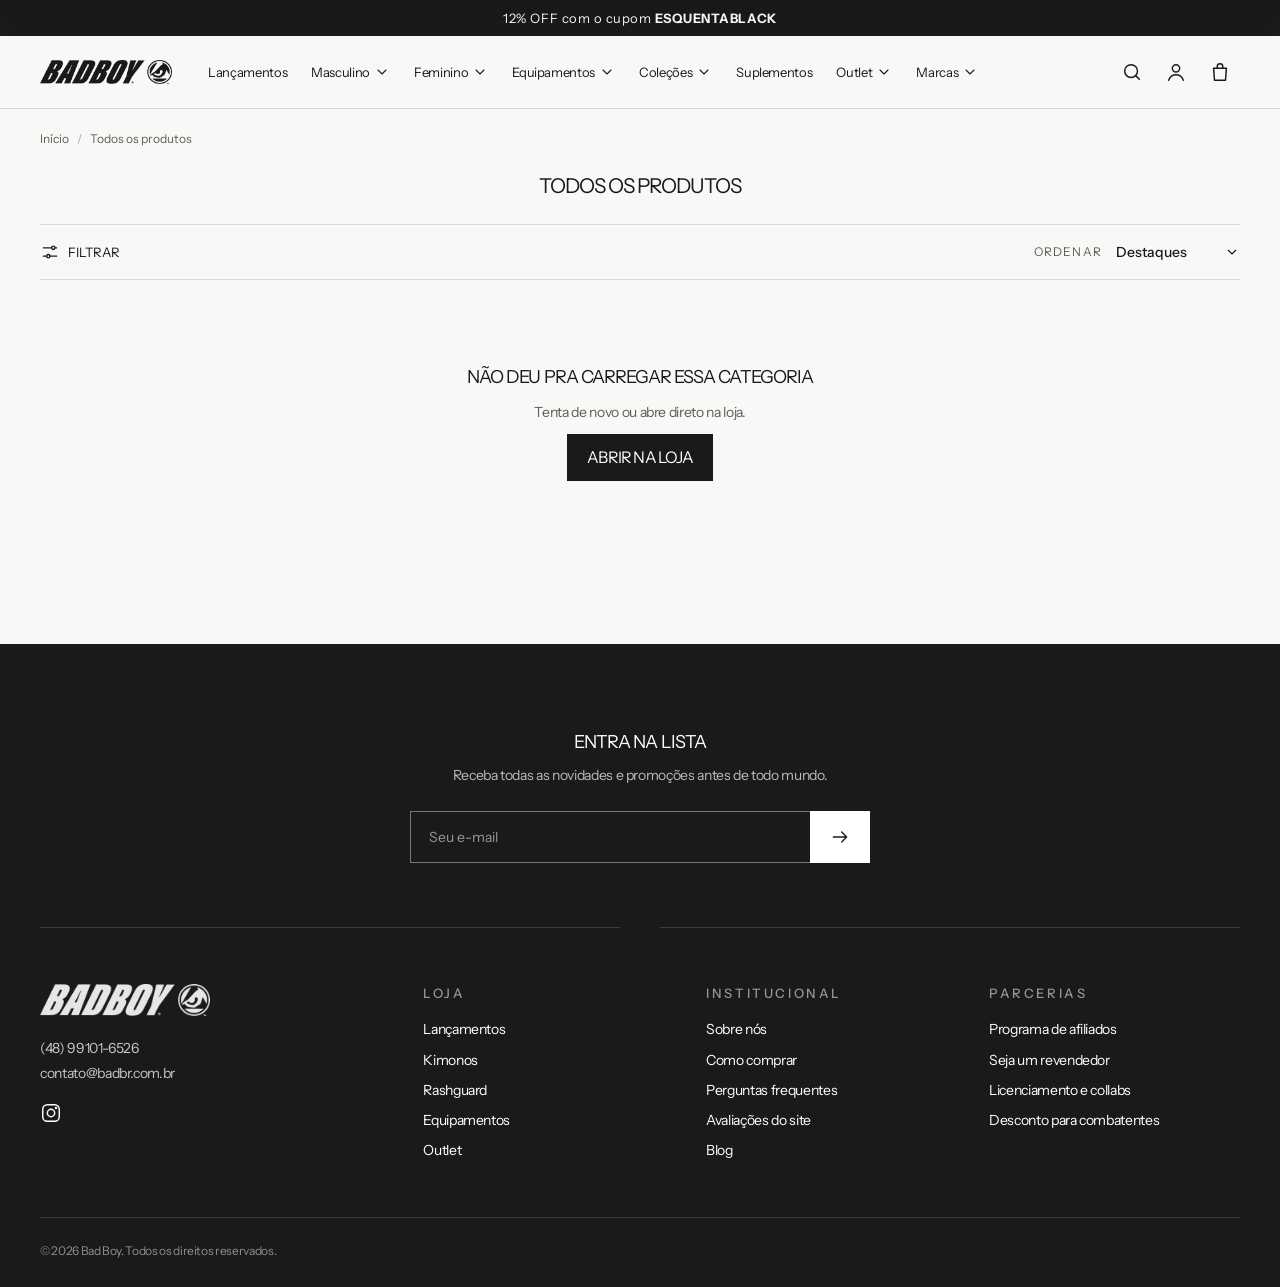
<file: colecao.html>
<!doctype html>
<html lang="pt-BR">
<head>
<meta charset="utf-8">
<meta name="viewport" content="width=device-width, initial-scale=1">
<title>Categoria | Bad Boy</title>
<meta name="description" content="Bad Boy Loja Oficial: kimonos, rashguards, camisetas sport, equipamentos de luta e suplementos. A marca que marcou gerações.">
<meta name="theme-color" content="#f6f5f2">
<link rel="icon" href="img/olho.png">
<link rel="preconnect" href="https://fonts.googleapis.com">
<link rel="preconnect" href="https://fonts.gstatic.com" crossorigin>
<link href="https://fonts.googleapis.com/css2?family=Instrument+Sans:ital,wght@0,400;0,500;0,600;0,700;1,600&display=swap" rel="stylesheet">
<link rel="stylesheet" href="styles.css?v=12">
</head>
<body class="page-solid">

<!-- BARRA DE AVISO -->
<div class="announce" aria-live="polite">
  <div class="announce__track">
    <p class="is-on">12% OFF com o cupom <b>ESQUENTABLACK</b></p>
    <p>Bad Friday chegando. Se inscreva e saia na frente</p>
    <p>Desconto para combatentes. <a href="https://badboy.com.br/pages/desconto-para-combatentes">Saiba mais</a></p>
  </div>
</div>

<!-- CABEÇALHO -->
<header class="header" id="header">
  <div class="header__inner">
    <button class="icon-btn header__burger" aria-label="Abrir menu" data-open="menu">
      <svg viewBox="0 0 24 24"><path d="M3 7h18M3 12h18M3 17h18"/></svg>
    </button>
    <a href="index.html" class="header__logo"><img src="img/logo.png" alt="Bad Boy" width="848" height="156"></a>
    <nav class="header__nav" aria-label="Principal"></nav>
    <div class="header__icons">
      <button class="icon-btn" aria-label="Buscar" data-open="search"><svg viewBox="0 0 24 24"><circle cx="11" cy="11" r="7"/><path d="m20 20-3.5-3.5"/></svg></button>
      <a class="icon-btn hide-sm" aria-label="Minha conta" href="https://badboy.com.br/account"><svg viewBox="0 0 24 24"><circle cx="12" cy="8" r="4"/><path d="M4 21c1.5-4 4.5-6 8-6s6.5 2 8 6"/></svg></a>
      <button class="icon-btn cart-btn" aria-label="Carrinho" data-open="cart"><svg viewBox="0 0 24 24"><path d="M5 8h14l-1 13H6L5 8Z"/><path d="M9 8V6a3 3 0 0 1 6 0v2"/></svg><span class="cart-count" hidden>0</span></button>
    </div>
  </div>
</header>

<main class="collection">

  <nav class="crumbs crumbs--left" aria-label="Você está em"><a href="index.html">Início</a><span data-crumb-group></span><span data-crumb aria-current="page"></span></nav>
  <section class="col-hero">
    <h1 class="h2 col-title" data-title>&nbsp;</h1>
    <p class="col-desc" data-desc></p>
    <div class="chips" data-chips></div>
  </section>

  <div class="col-body">
    <aside class="filters drawer drawer--left" id="filters" aria-label="Filtros">
      <div class="drawer__head filters__head"><p class="h3">Filtrar</p><button class="icon-btn" data-close aria-label="Fechar"><svg viewBox="0 0 24 24"><path d="M6 6l12 12M18 6 6 18"/></svg></button></div>
      <div class="filters__body">
        <details class="filter" open><summary>Tamanho</summary><div class="sizes" data-f-sizes></div></details>
        <details class="filter" open><summary>Preço</summary><div class="filter__list" data-f-price>
          <label><input type="radio" name="price" value="" checked> Qualquer preço</label>
          <label><input type="radio" name="price" value="0-100"> Até R$ 100</label>
          <label><input type="radio" name="price" value="100-200"> R$ 100 a R$ 200</label>
          <label><input type="radio" name="price" value="200-400"> R$ 200 a R$ 400</label>
          <label><input type="radio" name="price" value="400-99999"> Acima de R$ 400</label>
        </div></details>
        <details class="filter" open><summary>Mais</summary><div class="filter__list">
          <label><input type="checkbox" data-f-sale> Só promoção</label>
          <label><input type="checkbox" data-f-soldout> Mostrar esgotados</label>
        </div></details>
      </div>
      <div class="filters__foot">
        <button class="btn btn--ghost" data-clear>Limpar</button>
        <button class="btn" data-close data-apply>Ver produtos</button>
      </div>
    </aside>

    <div class="col-main">
      <div class="toolbar">
        <button class="toolbar__filter" data-open="filters"><svg viewBox="0 0 24 24"><path d="M4 7h10M18 7h2M4 17h4M12 17h8"/><circle cx="16" cy="7" r="2"/><circle cx="10" cy="17" r="2"/></svg>Filtrar</button>
        <p class="toolbar__count" data-count>Carregando produtos...</p>
        <label class="toolbar__sort"><span>Ordenar</span>
          <select data-sort>
            <option value="">Destaques</option>
            <option value="new">Mais novos</option>
            <option value="price-asc">Menor preço</option>
            <option value="price-desc">Maior preço</option>
            <option value="off">Maior desconto</option>
            <option value="az">A a Z</option>
          </select>
        </label>

      </div>
      <div class="active-filters" data-active></div>
      <div class="grid grid--4 col-grid" data-grid>
        <div class="skeleton"></div><div class="skeleton"></div><div class="skeleton"></div><div class="skeleton"></div><div class="skeleton"></div><div class="skeleton"></div><div class="skeleton"></div><div class="skeleton"></div>
      </div>
      <div class="col-more" data-more hidden>
        <p data-more-label></p>
        <div class="col-more__bar"><span data-more-bar></span></div>
        <button class="btn btn--ghost" data-more-btn>Carregar mais</button>
      </div>
    </div>
  </div>

</main>

<!-- NEWSLETTER + RODAPÉ -->
<footer class="footer">
  <div class="newsletter reveal">
    <h2 class="h2">Entra na lista</h2>
    <p>Receba todas as novidades e promoções antes de todo mundo.</p>
    <form class="newsletter__form" onsubmit="event.preventDefault();this.classList.add('is-done')">
      <input type="email" placeholder="Seu e-mail" aria-label="E-mail" required>
      <button class="btn" aria-label="Assinar"><svg viewBox="0 0 24 24"><path d="M4 12h16m-6-6 6 6-6 6"/></svg></button>
      <p class="newsletter__ok">Fechou. Você tá na lista.</p>
    </form>
  </div>
  <div class="footer__cols">
    <div>
      <img src="img/logo.png" alt="Bad Boy" class="footer__logo" width="848" height="156">
      <p class="footer__contact"><a href="https://api.whatsapp.com/send?phone=+554891016526">(48) 99101-6526</a><br><a href="mailto:contato@badbr.com.br">contato@badbr.com.br</a></p>
      <div class="footer__social">
        <a href="https://www.instagram.com/badboybrasil/" aria-label="Instagram"><svg viewBox="0 0 24 24"><rect x="3" y="3" width="18" height="18" rx="5"/><circle cx="12" cy="12" r="4"/><circle cx="17.5" cy="6.5" r=".6"/></svg></a>
      </div>
    </div>
    <div>
      <p class="eyebrow">Loja</p>
      <a href="colecao.html?c=lancamentos">Lançamentos</a>
      <a href="colecao.html?c=kimonos">Kimonos</a>
      <a href="colecao.html?c=rashguard-todas">Rashguard</a>
      <a href="colecao.html?c=equipamentos-de-luta">Equipamentos</a>
      <a href="colecao.html?c=outlet">Outlet</a>
    </div>
    <div>
      <p class="eyebrow">Institucional</p>
      <a href="https://badboy.com.br/pages/sobre-nos">Sobre nós</a>
      <a href="https://badboy.com.br/pages/como-comprar">Como comprar</a>
      <a href="https://badboy.com.br/pages/faqs">Perguntas frequentes</a>
      <a href="https://badboy.com.br/pages/reviews">Avaliações do site</a>
      <a href="https://badboy.com.br/blogs/bad-boy">Blog</a>
    </div>
    <div>
      <p class="eyebrow">Parcerias</p>
      <a href="https://badboy.com.br/pages/programa-de-afiliados-bad-boy">Programa de afiliados</a>
      <a href="https://badboy.com.br/pages/seja-um-revendedor-bad-boy">Seja um revendedor</a>
      <a href="https://badboy.com.br/pages/seja-um-licenciado">Licenciamento e collabs</a>
      <a href="https://badboy.com.br/pages/desconto-para-combatentes">Desconto para combatentes</a>
    </div>
  </div>
  <p class="footer__legal">© 2026 Bad Boy. Todos os direitos reservados.</p>
</footer>

<!-- MENU CELULAR -->
<aside class="drawer drawer--left" id="menu" aria-hidden="true">
  <div class="drawer__head"><img src="img/logo.png" alt="Bad Boy" class="drawer__logo"><button class="icon-btn" data-close aria-label="Fechar"><svg viewBox="0 0 24 24"><path d="M6 6l12 12M18 6 6 18"/></svg></button></div>
  <nav class="drawer__nav"></nav>
</aside>

<!-- BUSCA -->
<div class="search" id="search" aria-hidden="true">
  <div class="search__bar">
    <svg viewBox="0 0 24 24"><circle cx="11" cy="11" r="7"/><path d="m20 20-3.5-3.5"/></svg>
    <input type="search" placeholder="Buscar kimono, rashguard, creatina..." aria-label="Buscar">
    <button class="icon-btn" data-close aria-label="Fechar"><svg viewBox="0 0 24 24"><path d="M6 6l12 12M18 6 6 18"/></svg></button>
  </div>
  <div class="search__results"></div>
</div>

<!-- COMPRA RÁPIDA -->
<div class="modal" id="quick" aria-hidden="true">
  <div class="modal__box" role="dialog" aria-modal="true" aria-label="Compra rápida">
    <button class="icon-btn modal__x" data-close aria-label="Fechar"><svg viewBox="0 0 24 24"><path d="M6 6l12 12M18 6 6 18"/></svg></button>
    <div class="modal__media"></div>
    <div class="modal__info"></div>
  </div>
</div>

<!-- CARRINHO -->
<aside class="drawer drawer--right" id="cart" aria-hidden="true">
  <div class="drawer__head"><p class="h3">Carrinho</p><button class="icon-btn" data-close aria-label="Fechar"><svg viewBox="0 0 24 24"><path d="M6 6l12 12M18 6 6 18"/></svg></button></div>
  <div class="cart__items"></div>
  <div class="cart__foot">
    <p class="cart__coupon">Use <b>ESQUENTABLACK</b> no checkout e leve 12% OFF</p>
    <div class="cart__total"><span>Subtotal</span><b data-subtotal>R$ 0,00</b></div>
    <a class="btn btn--block" href="https://badboy.com.br/cart">Finalizar compra</a>
  </div>
</aside>

<div class="scrim" data-close></div>
<div class="toast" role="status"></div>

<script src="menu.js?v=1"></script>
<script src="products.js?v=1"></script>
<script src="common.js?v=2"></script>
<script src="colecao.js?v=3"></script>
</body>
</html>
</file>
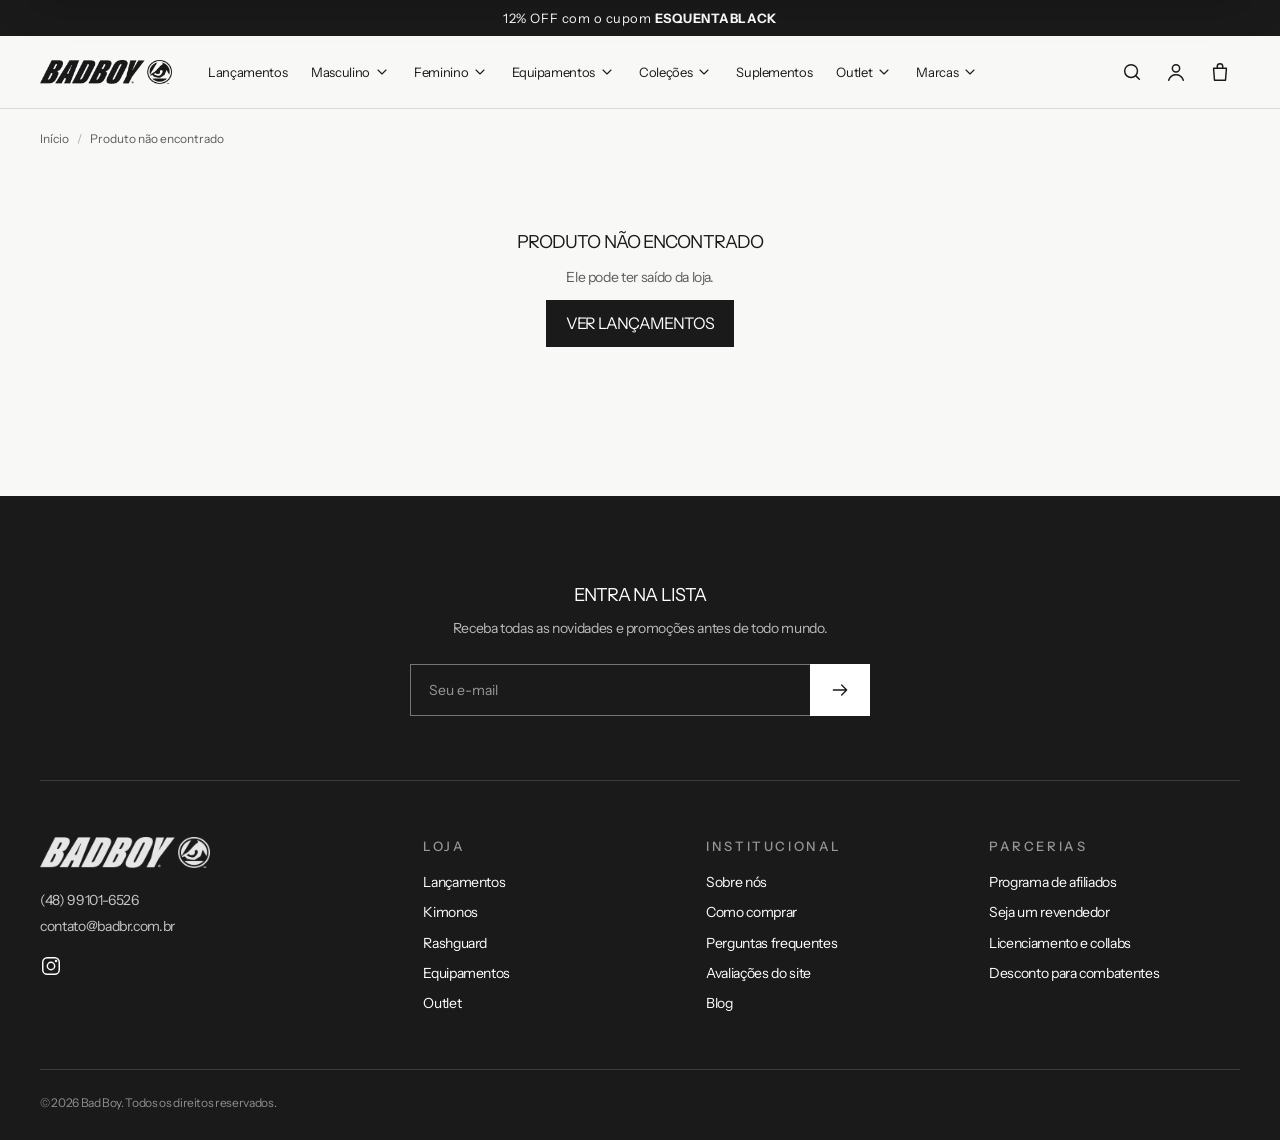
<file: produto.html>
<!doctype html>
<html lang="pt-BR">
<head>
<meta charset="utf-8">
<meta name="viewport" content="width=device-width, initial-scale=1">
<title>Produto | Bad Boy</title>
<meta name="description" content="Bad Boy Loja Oficial: kimonos, rashguards, camisetas sport, equipamentos de luta e suplementos. A marca que marcou gerações.">
<meta name="theme-color" content="#f6f5f2">
<link rel="icon" href="img/olho.png">
<link rel="preconnect" href="https://fonts.googleapis.com">
<link rel="preconnect" href="https://fonts.gstatic.com" crossorigin>
<link href="https://fonts.googleapis.com/css2?family=Instrument+Sans:ital,wght@0,400;0,500;0,600;0,700;1,600&display=swap" rel="stylesheet">
<link rel="stylesheet" href="styles.css?v=12">
</head>
<body class="page-solid">

<!-- BARRA DE AVISO -->
<div class="announce" aria-live="polite">
  <div class="announce__track">
    <p class="is-on">12% OFF com o cupom <b>ESQUENTABLACK</b></p>
    <p>Bad Friday chegando. Se inscreva e saia na frente</p>
    <p>Desconto para combatentes. <a href="https://badboy.com.br/pages/desconto-para-combatentes">Saiba mais</a></p>
  </div>
</div>

<!-- CABEÇALHO -->
<header class="header" id="header">
  <div class="header__inner">
    <button class="icon-btn header__burger" aria-label="Abrir menu" data-open="menu">
      <svg viewBox="0 0 24 24"><path d="M3 7h18M3 12h18M3 17h18"/></svg>
    </button>
    <a href="index.html" class="header__logo"><img src="img/logo.png" alt="Bad Boy" width="848" height="156"></a>
    <nav class="header__nav" aria-label="Principal"></nav>
    <div class="header__icons">
      <button class="icon-btn" aria-label="Buscar" data-open="search"><svg viewBox="0 0 24 24"><circle cx="11" cy="11" r="7"/><path d="m20 20-3.5-3.5"/></svg></button>
      <a class="icon-btn hide-sm" aria-label="Minha conta" href="https://badboy.com.br/account"><svg viewBox="0 0 24 24"><circle cx="12" cy="8" r="4"/><path d="M4 21c1.5-4 4.5-6 8-6s6.5 2 8 6"/></svg></a>
      <button class="icon-btn cart-btn" aria-label="Carrinho" data-open="cart"><svg viewBox="0 0 24 24"><path d="M5 8h14l-1 13H6L5 8Z"/><path d="M9 8V6a3 3 0 0 1 6 0v2"/></svg><span class="cart-count" hidden>0</span></button>
    </div>
  </div>
</header>

<main class="product">

  <nav class="crumbs crumbs--left" aria-label="Você está em"><a href="index.html">Início</a><span data-crumb-col></span><span data-crumb aria-current="page"></span></nav>

  <section class="pdp">
    <div class="pdp__media">
      <div class="pdp__thumbs" data-thumbs></div>
      <div class="pdp__main">
        <div class="pdp__gallery" data-gallery><div class="skeleton"></div></div>
        <div class="pdp__counter" data-counter hidden></div>
      </div>
    </div>

    <div class="pdp__info">
      <div class="pdp__sticky">
        <h1 class="pdp__title" data-title>&nbsp;</h1>
        <div class="pdp__price" data-price></div>
        <div data-options></div>
        <p class="modal__hint" data-hint></p>
        <p class="pdp__stock" data-stock></p>
        <div class="pdp__buy">
          <button class="btn btn--ghost btn--block pdp__add" data-add-pdp>Adicionar ao carrinho</button>
          <a class="btn btn--block" data-buy-now href="#">Comprar agora</a>
        </div>
        <div class="rte pdp__desc" data-desc></div>
        <div class="pdp__acc">
          <details><summary>Detalhes</summary><dl class="pdp__specs" data-specs></dl></details>
          <details><summary>Dúvidas</summary><div class="rte">
            <p><a href="https://badboy.com.br/pages/como-comprar">Como comprar</a></p>
            <p><a href="https://badboy.com.br/pages/faqs">Perguntas frequentes</a></p>
            <p><a href="https://api.whatsapp.com/send?phone=+554891016526">WhatsApp (48) 99101-6526</a></p>
          </div></details>
        </div>
        <div class="pdp__share" data-share-row>
          <a data-share="facebook" target="_blank" rel="noopener"><svg viewBox="0 0 24 24"><path d="M14 8h3V4h-3a4 4 0 0 0-4 4v2H7v4h3v6h4v-6h3l1-4h-4V8Z"/></svg>Compartilhar</a>
          <a data-share="x" target="_blank" rel="noopener"><svg viewBox="0 0 24 24"><path d="M4 4l16 16M20 4 4 20"/></svg>Postar</a>
          <a data-share="whatsapp" target="_blank" rel="noopener"><svg viewBox="0 0 24 24"><path d="M4 20l1.3-4A8 8 0 1 1 8 18.7L4 20Z"/></svg>WhatsApp</a>
        </div>
      </div>
    </div>
  </section>

  <section class="section" data-related-wrap hidden>
    <div class="section__head reveal">
      <h2 class="h2">Você também pode gostar</h2>
    </div>
    <div class="grid grid--4" data-related></div>
    <div class="section__foot"><a href="colecao.html?c=all" class="btn btn--ghost" data-related-link>Ver mais</a></div>
  </section>

</main>

<!-- BARRA DE COMPRA FIXA (celular) -->
<div class="buybar" data-buybar aria-hidden="true">
  <div class="buybar__info"><p data-buybar-title></p><b data-buybar-price></b></div>
  <button class="btn" data-buybar-go>Comprar</button>
</div>

<!-- NEWSLETTER + RODAPÉ -->
<footer class="footer">
  <div class="newsletter reveal">
    <h2 class="h2">Entra na lista</h2>
    <p>Receba todas as novidades e promoções antes de todo mundo.</p>
    <form class="newsletter__form" onsubmit="event.preventDefault();this.classList.add('is-done')">
      <input type="email" placeholder="Seu e-mail" aria-label="E-mail" required>
      <button class="btn" aria-label="Assinar"><svg viewBox="0 0 24 24"><path d="M4 12h16m-6-6 6 6-6 6"/></svg></button>
      <p class="newsletter__ok">Fechou. Você tá na lista.</p>
    </form>
  </div>
  <div class="footer__cols">
    <div>
      <img src="img/logo.png" alt="Bad Boy" class="footer__logo" width="848" height="156">
      <p class="footer__contact"><a href="https://api.whatsapp.com/send?phone=+554891016526">(48) 99101-6526</a><br><a href="mailto:contato@badbr.com.br">contato@badbr.com.br</a></p>
      <div class="footer__social">
        <a href="https://www.instagram.com/badboybrasil/" aria-label="Instagram"><svg viewBox="0 0 24 24"><rect x="3" y="3" width="18" height="18" rx="5"/><circle cx="12" cy="12" r="4"/><circle cx="17.5" cy="6.5" r=".6"/></svg></a>
      </div>
    </div>
    <div>
      <p class="eyebrow">Loja</p>
      <a href="colecao.html?c=lancamentos">Lançamentos</a>
      <a href="colecao.html?c=kimonos">Kimonos</a>
      <a href="colecao.html?c=rashguard-todas">Rashguard</a>
      <a href="colecao.html?c=equipamentos-de-luta">Equipamentos</a>
      <a href="colecao.html?c=outlet">Outlet</a>
    </div>
    <div>
      <p class="eyebrow">Institucional</p>
      <a href="https://badboy.com.br/pages/sobre-nos">Sobre nós</a>
      <a href="https://badboy.com.br/pages/como-comprar">Como comprar</a>
      <a href="https://badboy.com.br/pages/faqs">Perguntas frequentes</a>
      <a href="https://badboy.com.br/pages/reviews">Avaliações do site</a>
      <a href="https://badboy.com.br/blogs/bad-boy">Blog</a>
    </div>
    <div>
      <p class="eyebrow">Parcerias</p>
      <a href="https://badboy.com.br/pages/programa-de-afiliados-bad-boy">Programa de afiliados</a>
      <a href="https://badboy.com.br/pages/seja-um-revendedor-bad-boy">Seja um revendedor</a>
      <a href="https://badboy.com.br/pages/seja-um-licenciado">Licenciamento e collabs</a>
      <a href="https://badboy.com.br/pages/desconto-para-combatentes">Desconto para combatentes</a>
    </div>
  </div>
  <p class="footer__legal">© 2026 Bad Boy. Todos os direitos reservados.</p>
</footer>

<!-- MENU CELULAR -->
<aside class="drawer drawer--left" id="menu" aria-hidden="true">
  <div class="drawer__head"><img src="img/logo.png" alt="Bad Boy" class="drawer__logo"><button class="icon-btn" data-close aria-label="Fechar"><svg viewBox="0 0 24 24"><path d="M6 6l12 12M18 6 6 18"/></svg></button></div>
  <nav class="drawer__nav"></nav>
</aside>

<!-- BUSCA -->
<div class="search" id="search" aria-hidden="true">
  <div class="search__bar">
    <svg viewBox="0 0 24 24"><circle cx="11" cy="11" r="7"/><path d="m20 20-3.5-3.5"/></svg>
    <input type="search" placeholder="Buscar kimono, rashguard, creatina..." aria-label="Buscar">
    <button class="icon-btn" data-close aria-label="Fechar"><svg viewBox="0 0 24 24"><path d="M6 6l12 12M18 6 6 18"/></svg></button>
  </div>
  <div class="search__results"></div>
</div>

<!-- COMPRA RÁPIDA -->
<div class="modal" id="quick" aria-hidden="true">
  <div class="modal__box" role="dialog" aria-modal="true" aria-label="Compra rápida">
    <button class="icon-btn modal__x" data-close aria-label="Fechar"><svg viewBox="0 0 24 24"><path d="M6 6l12 12M18 6 6 18"/></svg></button>
    <div class="modal__media"></div>
    <div class="modal__info"></div>
  </div>
</div>

<!-- CARRINHO -->
<aside class="drawer drawer--right" id="cart" aria-hidden="true">
  <div class="drawer__head"><p class="h3">Carrinho</p><button class="icon-btn" data-close aria-label="Fechar"><svg viewBox="0 0 24 24"><path d="M6 6l12 12M18 6 6 18"/></svg></button></div>
  <div class="cart__items"></div>
  <div class="cart__foot">
    <p class="cart__coupon">Use <b>ESQUENTABLACK</b> no checkout e leve 12% OFF</p>
    <div class="cart__total"><span>Subtotal</span><b data-subtotal>R$ 0,00</b></div>
    <a class="btn btn--block" href="https://badboy.com.br/cart">Finalizar compra</a>
  </div>
</aside>

<div class="scrim" data-close></div>
<div class="toast" role="status"></div>

<script src="menu.js?v=1"></script>
<script src="products.js?v=1"></script>
<script src="common.js?v=2"></script>
<script src="produto.js?v=4"></script>
</body>
</html>
</file>
<file: styles.css>
/* Bad Boy no esqueleto do tema Motion (Archetype): fundo claro, tipografia fina em caixa alta, muito movimento.
   Medidas tiradas da demo do Motion; cores são as da Bad Boy (preto e vermelho) */
:root {
  --bg: #f8f8f6;
  --bg-2: #ecebe7;
  --ink: #1a1a1a;
  --ink-2: #5d5d5a;
  --line: rgba(0, 0, 0, .12);
  --white: #fff;
  --sale: #c8231b;
  --font: "Instrument Sans", system-ui, sans-serif;
  --pad: max(clamp(16px, 3.4vw, 40px), calc((100vw - 1220px) / 2));
  --tight: -.05em;
  --ease: cubic-bezier(.22, .61, .36, 1);
  --header-h: 72px;
}

* { box-sizing: border-box; margin: 0; padding: 0; }
html { scroll-behavior: smooth; scroll-padding-top: var(--header-h); }
body {
  background: var(--bg);
  color: var(--ink);
  font: 400 14px/1.45 var(--font);
  letter-spacing: -.025em;
  -webkit-font-smoothing: antialiased;
  overflow-x: hidden;
}
body.is-locked { overflow: hidden; }
img { display: block; max-width: 100%; }
a { color: inherit; text-decoration: none; }
button { font: inherit; color: inherit; background: none; border: 0; cursor: pointer; }
svg { width: 22px; height: 22px; fill: none; stroke: currentColor; stroke-width: 1.6; stroke-linecap: round; stroke-linejoin: round; }

/* tipografia */
.display {
  font-weight: 400;
  font-size: clamp(30px, 2.8vw, 40px);
  line-height: 1.1;
  letter-spacing: var(--tight);
  text-transform: uppercase;
}
.display--xl { font-size: clamp(40px, 5.6vw, 80px); }
.h2 {
  font-weight: 400;
  font-size: clamp(18px, 1.4vw, 20px);
  line-height: 1.1;
  text-transform: uppercase;
  letter-spacing: var(--tight);
}
.h3 { font-weight: 400; font-size: 18px; text-transform: uppercase; letter-spacing: var(--tight); }
.eyebrow {
  font-size: 13px;
  font-weight: 500;
  letter-spacing: .2em;
  text-transform: uppercase;
}
.link { white-space: nowrap;
  font-size: 13px; font-weight: 400; letter-spacing: 0; text-transform: uppercase;
  background: linear-gradient(currentColor, currentColor) 0 100% / 100% 1px no-repeat;
  padding-bottom: 3px; transition: background-size .35s var(--ease);
}
.link:hover { background-size: 0 1px; background-position: 100% 100%; }

/* botões */
.btn {
  display: inline-flex; align-items: center; justify-content: center; gap: 8px;
  min-height: 47px; padding: 11px 20px;
  background: var(--ink); color: var(--white);
  font-size: 16px; font-weight: 400; letter-spacing: var(--tight); text-transform: uppercase;
  position: relative; overflow: hidden; isolation: isolate;
  transition: color .35s var(--ease);
}
.btn::before {
  content: ""; position: absolute; inset: 0; z-index: -1;
  background: #333; transform: scaleX(0); transform-origin: right;
  transition: transform .45s var(--ease);
}
.btn:hover::before { transform: scaleX(1); transform-origin: left; }
.btn--light { background: var(--white); color: var(--ink); }
.btn--light::before { background: var(--ink); }
.btn--light:hover { color: var(--white); }
.btn--ghost { background: transparent; color: var(--ink); box-shadow: inset 0 0 0 1px var(--ink); }
.btn--ghost::before { background: var(--ink); }
.btn--ghost:hover { color: var(--white); }
.btn--block { width: 100%; }
.btn svg { width: 20px; height: 20px; }

.icon-btn { width: 40px; height: 40px; display: grid; place-items: center; position: relative; }

/* barra de aviso */
.announce {
  background: var(--ink); color: var(--white);
  height: 36px; overflow: hidden; position: relative; z-index: 40;
  font-size: 13px; letter-spacing: .04em;
}
.announce__track p {
  position: absolute; inset: 0; line-height: 36px;
  padding: 0 16px; text-align: center; white-space: nowrap; overflow: hidden; text-overflow: ellipsis;
  opacity: 0; transform: translateY(100%);
  transition: opacity .5s var(--ease), transform .5s var(--ease);
}
.announce__track p.is-on { opacity: 1; transform: none; }
.announce__track p.is-out { opacity: 0; transform: translateY(-100%); }
.announce a { text-decoration: underline; text-underline-offset: 3px; margin-left: 4px; }

/* cabeçalho: transparente sobre o slideshow, sólido depois */
.header {
  position: sticky; top: 0; z-index: 30;
  height: var(--header-h); margin-bottom: calc(var(--header-h) * -1);
  color: var(--white);
  transition: background .35s var(--ease), color .35s var(--ease), box-shadow .35s var(--ease);
}
.header__inner {
  height: 100%; padding: 0 var(--pad);
  display: flex; align-items: center; gap: 36px;
}
.header__logo img { width: 132px; height: auto; filter: invert(1); transition: filter .35s var(--ease); }
.header__nav { display: flex; gap: 24px; align-items: center; font-size: 13px; font-weight: 400; }
.header__nav > a, .mega__trigger { position: relative; padding: 8px 0; display: flex; align-items: center; gap: 4px; }
.header__nav > a::after, .mega__trigger::after {
  content: ""; position: absolute; left: 0; right: 0; bottom: 2px; height: 1px; background: currentColor;
  transform: scaleX(0); transform-origin: right; transition: transform .35s var(--ease);
}
.header__nav > a:hover::after, .mega:hover .mega__trigger::after { transform: scaleX(1); transform-origin: left; }
.mega__trigger svg { width: 16px; height: 16px; transition: transform .3s; }
.mega:hover .mega__trigger svg { transform: rotate(180deg); }
.is-sale { color: var(--sale); }
.header:not(.is-solid) .is-sale { color: inherit; }
.header__icons { margin-left: auto; display: flex; gap: 4px; }
.header__burger { display: none; }
.cart-count {
  position: absolute; top: 4px; right: 2px; min-width: 18px; height: 18px; padding: 0 4px;
  border-radius: 9px; background: var(--sale); color: var(--white);
  font-size: 11px; font-weight: 600; display: grid; place-items: center;
}
.cart-count[hidden] { display: none; }
.cart-count.bump { animation: bump .45s var(--ease); }
@keyframes bump { 40% { transform: scale(1.35); } }

.header.is-solid, .header:hover, .header.is-mega {
  background: var(--bg); color: var(--ink); box-shadow: 0 1px 0 var(--line);
}
.header.is-solid .header__logo img, .header:hover .header__logo img, .header.is-mega .header__logo img { filter: none; }
.header:hover .is-sale { color: var(--sale); }

/* megamenu */
.mega__panel {
  position: absolute; left: 0; right: 0; top: 100%;
  background: var(--bg); color: var(--ink); box-shadow: 0 1px 0 var(--line), 0 30px 40px -30px rgba(0, 0, 0, .25);
  padding: 36px var(--pad) 44px;
  display: flex; gap: 56px;
  opacity: 0; visibility: hidden; transform: translateY(-8px);
  transition: opacity .3s var(--ease), transform .3s var(--ease), visibility .3s;
}
.mega:hover .mega__panel, .mega:focus-within .mega__panel { opacity: 1; visibility: visible; transform: none; }
.mega__links { display: flex; flex-direction: column; gap: 10px; font-size: 15px; min-width: 170px; }
.mega__promos { margin-left: auto; display: grid; grid-template-columns: repeat(2, minmax(0, 240px)); gap: 16px; }
.mega__promos:empty { display: none; }
.mega__links .eyebrow { color: var(--ink-2); margin-bottom: 6px; }
.mega__links a:hover { text-decoration: underline; text-underline-offset: 4px; }
.mega__promo { position: relative; overflow: hidden; aspect-ratio: 4 / 5; }
.mega__promo img { width: 100%; height: 100%; object-fit: cover; object-position: center 20%; transition: transform .8s var(--ease); }
.mega__promo:hover img { transform: scale(1.05); }
.mega__promo span {
  position: absolute; left: 16px; bottom: 14px; color: var(--white);
  font-size: 14px; font-weight: 600; letter-spacing: .16em; text-transform: uppercase;
  text-shadow: 0 1px 12px rgba(0, 0, 0, .4);
}

/* slideshow */
.slideshow { position: relative; height: 100svh; min-height: 560px; max-height: 1000px; overflow: hidden; background: #000; color: var(--white); }
.slide { position: absolute; inset: 0; opacity: 0; transition: opacity 1.2s var(--ease); }
.slide.is-on { opacity: 1; z-index: 1; }
.slide img { width: 100%; height: 100%; object-fit: cover; transform: scale(1.12); }
.slide.is-on img { animation: kenburns 9s linear forwards; }
@keyframes kenburns { from { transform: scale(1.12); } to { transform: scale(1); } }
.slide::after { content: ""; position: absolute; inset: 0; background: linear-gradient(to top, rgba(0, 0, 0, .62), rgba(0, 0, 0, .05) 55%, rgba(0, 0, 0, .25)); }
.slide__copy {
  position: absolute; z-index: 2; left: var(--pad); right: var(--pad); bottom: clamp(56px, 10vh, 110px);
  display: flex; flex-direction: column; align-items: flex-start; gap: 18px;
}
.slide__copy > * { opacity: 0; transform: translateY(24px); transition: opacity .8s var(--ease), transform .8s var(--ease); }
.slide.is-on .slide__copy > * { opacity: 1; transform: none; }
.slide.is-on .slide__copy > :nth-child(2) { transition-delay: .15s; }
.slide.is-on .slide__copy > :nth-child(3) { transition-delay: .3s; }
.slide__copy .eyebrow { font-size: 15px; letter-spacing: .2em; }
.slideshow__ui { position: absolute; z-index: 3; right: var(--pad); bottom: 28px; display: flex; align-items: center; gap: 14px; }
.slideshow__dots { display: flex; gap: 8px; }
.slideshow__dots button { width: 34px; height: 2px; background: rgba(255, 255, 255, .35); position: relative; overflow: hidden; }
.slideshow__dots button::after { content: ""; position: absolute; inset: 0; background: var(--white); transform: scaleX(0); transform-origin: left; }
.slideshow__dots button.is-on::after { animation: progress var(--slide-ms, 6s) linear forwards; }
.slideshow.is-paused .slideshow__dots button.is-on::after { animation-play-state: paused; }
@keyframes progress { to { transform: scaleX(1); } }
.slideshow__pause svg { width: 18px; height: 18px; }

/* seções */
.section { padding: clamp(56px, 8vw, 110px) var(--pad); }
.section__head { display: flex; flex-direction: column; align-items: center; text-align: center; gap: 14px; margin-bottom: 36px; }
.section__head--center { flex-direction: column; align-items: center; text-align: center; }
.section__foot { display: flex; justify-content: center; margin-top: 40px; }

/* grade de produtos */
.grid { display: grid; gap: 28px 18px; }
.grid--4 { grid-template-columns: repeat(4, 1fr); }
.grid--2 { grid-template-columns: repeat(2, 1fr); gap: 40px 20px; }
.grid--2 .card__media { aspect-ratio: 4 / 5; }
.card { position: relative; }
.card__media { display: block; position: relative; aspect-ratio: 2 / 3; overflow: hidden; background: var(--bg-2); }
.card__media img { position: absolute; inset: 0; width: 100%; height: 100%; object-fit: cover; transition: opacity .5s var(--ease), transform 1.2s var(--ease); }
.card__media img + img { opacity: 0; }
.card:hover .card__media img { transform: scale(1.04); }
.card:hover .card__media img + img { opacity: 1; }
.card__badge {
  position: absolute; z-index: 2; top: 10px; left: 10px;
  background: var(--sale); color: var(--white); padding: 3px 7px;
  font-size: 11px; font-weight: 400; letter-spacing: 0; text-transform: uppercase;
}
.card__quick {
  position: absolute; z-index: 2; right: 12px; top: 12px;
  width: 65px; height: 65px; border-radius: 50%;
  background: var(--ink); color: var(--white);
  font-size: 11px; font-weight: 500; letter-spacing: -.025em; line-height: 1.15;
  display: grid; place-items: center; text-align: center;
  transform: scale(0); transition: transform .4s var(--ease);
}
.card:hover .card__quick, .card__quick:focus-visible { transform: scale(1); }
.card__info { padding-top: 14px; display: flex; flex-direction: column; gap: 4px; }
.card__title { font-size: 15px; font-weight: 400; line-height: 1.3; }
.price { font-size: 13px; display: flex; gap: 8px; align-items: baseline; }
.price s { color: var(--ink-2); font-size: 12px; }
.price.is-sale b { color: var(--sale); }
.price b { font-weight: 500; }
.card__sizes { font-size: 12px; color: var(--ink-2); letter-spacing: .06em; }

/* abas */
.tabs { display: flex; gap: 28px; flex-wrap: wrap; justify-content: center; }
.tabs button {
  font-size: 18.7px; font-weight: 400; letter-spacing: var(--tight); text-transform: uppercase;
  color: var(--ink-2); padding-bottom: 4px;
  background: linear-gradient(currentColor, currentColor) 0 100% / 0 1px no-repeat;
  transition: color .3s, background-size .35s var(--ease);
}
.tabs button.is-on, .tabs button:hover { color: var(--ink); background-size: 100% 1px; }
.tab-grid.is-swapping .card { opacity: 0; transform: translateY(16px); }
.tab-grid .card { transition: opacity .45s var(--ease), transform .45s var(--ease); }

/* texto correndo */
.marquee { background: var(--ink); color: var(--white); overflow: hidden; padding: 18px 0; }
.marquee__track { display: flex; width: max-content; align-items: center; gap: 36px; animation: marquee 32s linear infinite; }
.marquee span { font-size: clamp(20px, 2.4vw, 30px); font-weight: 400; text-transform: uppercase; letter-spacing: var(--tight); white-space: nowrap; }
.marquee i { width: 26px; height: 26px; background: url("img/olho.png") center / contain no-repeat; filter: invert(1); flex: none; }
@keyframes marquee { to { transform: translateX(-50%); } }

/* faixa de imagem com parallax */
.feature-media { position: relative; height: 92vh; min-height: 520px; overflow: hidden; color: var(--white); display: grid; place-items: center; text-align: center; }
.feature-media__bg { position: absolute; inset: -15% 0; }
.feature-media__bg img { width: 100%; height: 100%; object-fit: cover; object-position: 70% center; }
.feature-media::after { content: ""; position: absolute; inset: 0; background: rgba(0, 0, 0, .42); }
.feature-media__copy { position: relative; z-index: 1; padding: 0 var(--pad); display: flex; flex-direction: column; align-items: center; gap: 22px; }

/* contagem */
.countdown {
  position: relative; overflow: hidden;
  background: #0d0d0d; color: var(--white);
  padding: clamp(56px, 7vw, 90px) var(--pad);
  display: grid; grid-template-columns: 1fr auto auto; gap: 40px; align-items: center;
}
.countdown__eye { position: absolute; right: -6%; top: 50%; width: min(520px, 60vw); transform: translateY(-50%); filter: invert(1); opacity: .05; pointer-events: none; }
.countdown__copy p { color: rgba(255, 255, 255, .7); margin-top: 10px; max-width: 420px; }
.countdown__copy b { color: var(--white); }
.countdown__clock { display: flex; gap: 22px; }
.countdown__clock div { text-align: center; min-width: 64px; }
.countdown__clock div + div { padding-left: 22px; border-left: 1px solid rgba(255, 255, 255, .2); }
.countdown__clock b { display: block; font-size: clamp(36px, 4vw, 56px); font-weight: 400; line-height: 1; font-variant-numeric: tabular-nums; }
.countdown__clock span { display: block; margin-top: 8px; font-size: 11px; letter-spacing: .2em; text-transform: uppercase; color: rgba(255, 255, 255, .6); }

/* colagem de coleções */
.collage { display: grid; grid-template-columns: 2fr 1fr 1fr; grid-auto-rows: clamp(220px, 26vw, 380px); gap: 14px; }
.collage .tile:nth-child(4) { grid-column: span 1; }
.collage .tile:nth-child(5) { grid-column: span 2; }
.tile { position: relative; overflow: hidden; background: var(--bg-2); color: var(--white); }
.tile img { width: 100%; height: 100%; object-fit: cover; object-position: center 22%; transition: transform 1.2s var(--ease); }
.tile img.pos-mid { object-position: center 55%; }
.tile:hover img { transform: scale(1.06); }
.tile::after { content: ""; position: absolute; inset: 0; background: linear-gradient(to top, rgba(0, 0, 0, .5), transparent 45%); }
.tile span {
  position: absolute; z-index: 1; left: 20px; bottom: 18px;
  font-size: 15.6px; font-weight: 400; letter-spacing: var(--tight); text-transform: uppercase;
  background: linear-gradient(currentColor, currentColor) 0 100% / 0 1px no-repeat; padding-bottom: 3px;
  transition: background-size .4s var(--ease);
}
.tile:hover span { background-size: 100% 1px; }

/* chamada feminino */
.callout { display: grid; grid-template-columns: 1.1fr 1fr; gap: clamp(32px, 6vw, 96px); align-items: center; padding: clamp(56px, 8vw, 110px) var(--pad); background: var(--bg-2); }
.callout__stack { position: relative; aspect-ratio: 1 / 1; }
.callout__stack img { position: absolute; object-fit: cover; box-shadow: 0 20px 40px -20px rgba(0, 0, 0, .35); transition: transform 1.2s var(--ease); }
.callout__a { width: 52%; height: 78%; left: 4%; top: 2%; z-index: 2; }
.callout__b { width: 44%; height: 66%; right: 4%; top: 18%; z-index: 1; }
.callout__c { width: 30%; height: 40%; left: 40%; bottom: 0; z-index: 3; }
.callout__copy { display: flex; flex-direction: column; gap: 16px; max-width: 460px; }
.callout__copy p:not(.eyebrow) { color: var(--ink-2); }
.callout__btns { display: flex; gap: 12px; flex-wrap: wrap; margin-top: 8px; }

/* avaliações */
.reviews { padding: clamp(56px, 8vw, 110px) var(--pad); border-top: 1px solid var(--line); }
.reviews__count { font-size: 14px; color: var(--ink-2); display: flex; gap: 10px; align-items: center; }
.stars { color: var(--ink); letter-spacing: .14em; font-size: 15px; }
.reviews__row { display: grid; grid-template-columns: repeat(3, 1fr); gap: 18px; }
.review { background: var(--white); padding: 32px 28px; display: flex; flex-direction: column; gap: 16px; }
.review blockquote { font-size: 16px; line-height: 1.4; font-weight: 500; }
.review figcaption { margin-top: auto; font-size: 13px; color: var(--ink-2); display: flex; flex-direction: column; gap: 2px; }
.review figcaption b { color: var(--ink); font-weight: 600; }

/* blog */
.posts { display: grid; grid-template-columns: repeat(3, 1fr); gap: 18px; }
.post { display: flex; flex-direction: column; gap: 10px; }
.post__img { aspect-ratio: 4 / 3; overflow: hidden; background: var(--bg-2); margin-bottom: 6px; }
.post__img img { width: 100%; height: 100%; object-fit: cover; transition: transform 1.2s var(--ease); }
.post:hover .post__img img { transform: scale(1.05); }
.post .eyebrow { color: var(--ink-2); font-size: 11px; }
.post h3 { font-size: 15.6px; font-weight: 400; line-height: 1.3; text-transform: uppercase; letter-spacing: var(--tight); }

/* vantagens */
.perks { display: grid; grid-template-columns: repeat(4, 1fr); border-top: 1px solid var(--line); }
.perk { padding: 44px var(--pad); display: flex; flex-direction: column; gap: 10px; transition: background .3s; }
.perk + .perk { border-left: 1px solid var(--line); }
.perk:hover { background: var(--bg-2); }
.perk svg { width: 30px; height: 30px; margin-bottom: 8px; }
.perk h3 { font-size: 15.6px; font-weight: 400; letter-spacing: var(--tight); text-transform: uppercase; }
.perk p { font-size: 14px; color: var(--ink-2); }

/* rodapé */
.footer { background: var(--ink); color: var(--white); padding: clamp(56px, 7vw, 96px) var(--pad) 28px; }
.newsletter { text-align: center; display: flex; flex-direction: column; align-items: center; gap: 12px; padding-bottom: 64px; border-bottom: 1px solid rgba(255, 255, 255, .15); }
.newsletter p { color: rgba(255, 255, 255, .7); }
.newsletter__form { display: flex; width: min(460px, 100%); margin-top: 14px; position: relative; flex-wrap: wrap; }
.newsletter__form input { flex: 1; min-width: 0; height: 52px; padding: 0 18px; border: 1px solid rgba(255, 255, 255, .4); border-right: 0; background: transparent; color: var(--white); font: inherit; }
.newsletter__form input::placeholder { color: rgba(255, 255, 255, .55); }
.newsletter__form input:focus { outline: none; border-color: var(--white); }
.newsletter__form .btn { min-height: 52px; padding: 0 20px; background: var(--white); color: var(--ink); }
.newsletter__ok { display: none; width: 100%; margin-top: 12px; }
.newsletter__form.is-done input, .newsletter__form.is-done .btn { display: none; }
.newsletter__form.is-done .newsletter__ok { display: block; color: var(--white); }
.footer__cols { display: grid; grid-template-columns: 1.4fr 1fr 1fr 1fr; gap: 32px; padding: 56px 0; }
.footer__cols > div { display: flex; flex-direction: column; gap: 10px; font-size: 14px; }
.footer__cols .eyebrow { color: rgba(255, 255, 255, .55); margin-bottom: 6px; }
.footer__cols a:not(.btn):hover { text-decoration: underline; text-underline-offset: 4px; }
.footer__logo { width: 170px; height: auto; filter: invert(1); margin-bottom: 10px; }
.footer__contact { color: rgba(255, 255, 255, .75); line-height: 1.8; }
.footer__social { display: flex; gap: 10px; margin-top: 6px; }
.footer__legal { font-size: 12px; color: rgba(255, 255, 255, .5); border-top: 1px solid rgba(255, 255, 255, .15); padding-top: 24px; }

/* gavetas, modal, busca */
.scrim { position: fixed; inset: 0; z-index: 50; background: rgba(0, 0, 0, .45); opacity: 0; visibility: hidden; transition: opacity .4s var(--ease), visibility .4s; }
.scrim.is-on { opacity: 1; visibility: visible; }
.drawer {
  position: fixed; z-index: 60; top: 0; bottom: 0; width: min(420px, 92vw);
  background: var(--bg); display: flex; flex-direction: column;
  transition: transform .5s var(--ease);
}
.drawer--right { right: 0; transform: translateX(100%); }
.drawer--left { left: 0; transform: translateX(-100%); }
.drawer.is-on { transform: none; }
.drawer__head { display: flex; justify-content: space-between; align-items: center; padding: 18px 22px; border-bottom: 1px solid var(--line); }
.drawer__logo { width: 120px; }
.drawer__nav { display: flex; flex-direction: column; padding: 10px 22px; }
.drawer__nav a { padding: 14px 0; border-bottom: 1px solid var(--line); font-size: 18px; font-weight: 400; text-transform: uppercase; letter-spacing: var(--tight); }
.cart__items { flex: 1; overflow-y: auto; padding: 8px 22px; }
.cart__empty { padding: 40px 0; text-align: center; color: var(--ink-2); }
.cart-line { display: grid; grid-template-columns: 76px 1fr auto; gap: 14px; padding: 16px 0; border-bottom: 1px solid var(--line); animation: slidein .45s var(--ease); }
@keyframes slidein { from { opacity: 0; transform: translateX(20px); } }
.cart-line img { width: 76px; height: 104px; object-fit: cover; background: var(--bg-2); }
.cart-line h4 { font-size: 14px; font-weight: 500; line-height: 1.3; }
.cart-line p { font-size: 13px; color: var(--ink-2); margin-top: 4px; }
.qty { display: inline-flex; align-items: center; margin-top: 10px; box-shadow: inset 0 0 0 1px var(--line); }
.qty button { width: 30px; height: 30px; }
.qty span { min-width: 24px; text-align: center; font-size: 13px; }
.cart-line .price { font-size: 14px; }
.cart__foot { padding: 18px 22px 22px; border-top: 1px solid var(--line); display: flex; flex-direction: column; gap: 14px; }
.cart__coupon { font-size: 13px; background: var(--bg-2); padding: 10px 12px; text-align: center; }
.cart__total { display: flex; justify-content: space-between; font-size: 15px; }

.modal { position: fixed; inset: 0; z-index: 60; display: grid; place-items: center; padding: 16px; visibility: hidden; pointer-events: none; }
.modal.is-on { visibility: visible; pointer-events: auto; }
.modal__box {
  position: relative; width: min(920px, 100%); max-height: calc(100svh - 32px); overflow: auto;
  background: var(--bg); display: grid; grid-template-columns: 1fr 1fr;
  opacity: 0; transform: translateY(24px) scale(.98); transition: opacity .4s var(--ease), transform .4s var(--ease);
}
.modal.is-on .modal__box { opacity: 1; transform: none; }
.modal__x { position: absolute; top: 8px; right: 8px; z-index: 2; background: var(--bg); }
.modal__media { display: grid; grid-auto-flow: column; grid-auto-columns: 100%; overflow-x: auto; scroll-snap-type: x mandatory; background: var(--bg-2); }
.modal__media img { width: 100%; aspect-ratio: 2 / 3; object-fit: cover; scroll-snap-align: start; }
.modal__info { padding: 40px 32px 32px; display: flex; flex-direction: column; gap: 16px; }
.modal__info h3 { font-size: 22px; font-weight: 400; letter-spacing: var(--tight); line-height: 1.2; text-transform: uppercase; }
.modal__info .price { font-size: 18px; }
.sizes { display: flex; flex-wrap: wrap; gap: 8px; }
.sizes button { min-width: 46px; height: 42px; padding: 0 10px; box-shadow: inset 0 0 0 1px var(--line); font-size: 14px; transition: background .2s, color .2s, box-shadow .2s; }
.sizes button:hover { box-shadow: inset 0 0 0 1px var(--ink); }
.sizes button.is-on { background: var(--ink); color: var(--white); }
.modal__info .eyebrow { color: var(--ink-2); font-size: 11px; }
.modal__info .link { align-self: flex-start; margin-top: 4px; }
.modal__hint { font-size: 13px; color: var(--sale); min-height: 20px; }

.search { position: fixed; inset: 0 0 auto; z-index: 60; background: var(--bg); transform: translateY(-100%); transition: transform .45s var(--ease); box-shadow: 0 30px 40px -30px rgba(0, 0, 0, .3); }
.search.is-on { transform: none; }
.search__bar { display: flex; align-items: center; gap: 14px; padding: 18px var(--pad); border-bottom: 1px solid var(--line); }
.search__bar input { flex: 1; border: 0; background: transparent; font: 400 clamp(18px, 2.2vw, 26px) var(--font); letter-spacing: var(--tight); outline: none; text-transform: uppercase; }
.search__results { display: grid; grid-template-columns: repeat(6, 1fr); gap: 14px; padding: 18px var(--pad) 28px; }
.search__results:empty { display: none; }
.search__results a { display: flex; flex-direction: column; gap: 8px; font-size: 13px; }
.search__results img { aspect-ratio: 2 / 3; object-fit: cover; background: var(--bg-2); }

.toast {
  position: fixed; z-index: 70; left: 50%; bottom: 24px; transform: translate(-50%, calc(100% + 40px));
  background: var(--ink); color: var(--white); padding: 12px 20px; font-size: 14px;
  transition: transform .45s var(--ease);
}
.toast.is-on { transform: translate(-50%, 0); }

/* menu do celular em sanfona */
.drawer__nav { overflow-y: auto; }
.drawer__group summary {
  list-style: none; cursor: pointer; display: flex; justify-content: space-between; align-items: center;
  padding: 14px 0; border-bottom: 1px solid var(--line);
  font-size: 18px; font-weight: 400; text-transform: uppercase; letter-spacing: var(--tight);
}
.drawer__group summary::-webkit-details-marker { display: none; }
.drawer__group summary svg { width: 18px; height: 18px; transition: transform .3s var(--ease); }
.drawer__group[open] summary svg { transform: rotate(45deg); }
.drawer__group div { display: flex; flex-direction: column; padding: 6px 0 12px 12px; border-bottom: 1px solid var(--line); }
.drawer__group div a { padding: 8px 0; font-size: 15px; border: 0; text-transform: none; letter-spacing: 0; font-weight: 400; }

/* trilho de categorias */
.rail { overflow: hidden; }
.rail__arrows { display: flex; gap: 6px; }
.rail__arrows .icon-btn { box-shadow: inset 0 0 0 1px var(--line); border-radius: 50%; transition: background .3s, color .3s; }
.rail__arrows .icon-btn:hover { background: var(--ink); color: var(--white); }
.rail__track {
  display: grid; grid-auto-flow: column; grid-auto-columns: calc((100% - 4 * 14px) / 5.4); gap: 14px;
  overflow-x: auto; scroll-snap-type: x mandatory; scrollbar-width: none;
  margin-right: calc(var(--pad) * -1); padding-right: var(--pad);
}
.rail__track::-webkit-scrollbar { display: none; }
.cat { scroll-snap-align: start; display: flex; flex-direction: column; gap: 12px; }
.cat__img { aspect-ratio: 3 / 4; overflow: hidden; background: var(--bg-2); }
.cat__img img { width: 100%; height: 100%; object-fit: cover; object-position: center 20%; transition: transform 1.2s var(--ease); }
.cat:hover .cat__img img { transform: scale(1.06); }
.cat span { font-size: 15.6px; font-weight: 400; letter-spacing: var(--tight); text-transform: uppercase; }

/* por esporte */
.section--tight { padding-top: 0; }
.sports { display: grid; grid-template-columns: repeat(3, 1fr); gap: 14px; }
.sports .tile { aspect-ratio: 4 / 5; }
.tile img.pos-right { object-position: 70% center; }

/* página de categoria */
.page-solid .header { margin-bottom: 0; }
.col-hero { padding: 28px var(--pad) 26px; text-align: center; display: flex; flex-direction: column; align-items: center; gap: 12px; }
.crumbs { display: flex; flex-wrap: wrap; justify-content: center; gap: 8px; font-size: 12px; letter-spacing: .14em; text-transform: uppercase; color: var(--ink-2); }
.crumbs > * + *::before { content: "/"; margin-right: 8px; opacity: .5; }
.crumbs span:empty { display: none; }
.crumbs a:hover { color: var(--ink); }
.col-title { font-size: clamp(20px, 1.6vw, 22px); }
.col-desc { max-width: 620px; color: var(--ink-2); }
.col-desc:empty { display: none; }
.chips { display: flex; gap: 8px; max-width: 100%; overflow-x: auto; scrollbar-width: none; padding: 6px 2px; }
.chips:empty { display: none; }
.chips::-webkit-scrollbar { display: none; }
.chips { gap: 22px; }
.chip {
  flex: none; font-size: 13px; white-space: nowrap; color: var(--ink-2); padding-bottom: 3px;
  background: linear-gradient(currentColor, currentColor) 0 100% / 0 1px no-repeat;
  transition: color .25s, background-size .35s var(--ease);
}
.chip:hover, .chip.is-on { color: var(--ink); background-size: 100% 1px; }

.col-body { padding: 0 var(--pad) clamp(56px, 8vw, 110px); }
.filters { width: min(380px, 90vw); }
.filters__body { flex: 1; overflow-y: auto; padding: 0 22px; }
.filters__foot { display: grid; grid-template-columns: 1fr 1.4fr; gap: 10px; padding: 16px 22px; border-top: 1px solid var(--line); }
.filter { border-bottom: 1px solid var(--line); padding: 16px 0; }
.filter summary {
  list-style: none; cursor: pointer; display: flex; justify-content: space-between; align-items: center;
  font-size: 13px; font-weight: 400; text-transform: uppercase;
}
.filter summary::-webkit-details-marker { display: none; }
.filter summary::after { content: "−"; font-size: 18px; font-weight: 400; }
.filter:not([open]) summary::after { content: "+"; }
.filter .sizes { margin-top: 14px; }
.filter .sizes button { min-width: 42px; height: 38px; font-size: 13px; }
.filter__list { display: flex; flex-direction: column; gap: 10px; margin-top: 14px; font-size: 14px; }
.filter__list label { display: flex; gap: 10px; align-items: center; cursor: pointer; }
.filter__list input { accent-color: var(--ink); width: 16px; height: 16px; }

.toolbar { display: flex; align-items: center; gap: 18px; padding: 12px 0; border-top: 1px solid var(--line); border-bottom: 1px solid var(--line); margin-bottom: 24px; }
.toolbar__filter { display: inline-flex; align-items: center; gap: 8px; font-size: 13px; text-transform: uppercase; }
.toolbar__filter svg { width: 20px; height: 20px; }
.toolbar__count { font-size: 13px; color: var(--ink-2); margin: 0 auto; }
.toolbar__sort { display: flex; align-items: center; gap: 10px; font-size: 13px; }
.toolbar__sort span { color: var(--ink-2); letter-spacing: .1em; text-transform: uppercase; font-size: 12px; }
.toolbar__sort select {
  font: 500 14px var(--font); color: var(--ink); background: transparent; border: 0; cursor: pointer;
  padding: 6px 22px 6px 4px; appearance: none;
  background-image: url("data:image/svg+xml,%3Csvg xmlns='http://www.w3.org/2000/svg' viewBox='0 0 24 24' fill='none' stroke='%23111' stroke-width='1.6'%3E%3Cpath d='m6 9 6 6 6-6'/%3E%3C/svg%3E");
  background-repeat: no-repeat; background-position: right center; background-size: 16px;
}

.active-filters { display: flex; flex-wrap: wrap; gap: 8px; margin-bottom: 18px; }
.active-filters:empty { display: none; }
.pill { display: inline-flex; align-items: center; gap: 6px; padding: 7px 10px 7px 14px; background: var(--bg-2); font-size: 13px; transition: background .2s; }
.pill:hover { background: #dedcd6; }
.pill svg { width: 14px; height: 14px; }
.pill--clear { background: none; text-decoration: underline; text-underline-offset: 3px; padding-left: 6px; }

.col-grid { grid-template-columns: repeat(4, 1fr); gap: 34px 20px; }
.skeleton { aspect-ratio: 2 / 3; background: linear-gradient(100deg, var(--bg-2) 40%, #f2f1ed 50%, var(--bg-2) 60%) 0 0 / 300% 100%; animation: shimmer 1.4s linear infinite; }
@keyframes shimmer { to { background-position: -150% 0; } }
.col-empty { grid-column: 1 / -1; text-align: center; padding: 60px 0; display: flex; flex-direction: column; align-items: center; gap: 12px; color: var(--ink-2); }
.col-empty .h3 { color: var(--ink); }
.col-more { display: flex; flex-direction: column; align-items: center; gap: 14px; margin-top: 48px; font-size: 14px; color: var(--ink-2); }
.col-more[hidden] { display: none; }
.col-more__bar { width: 200px; height: 2px; background: var(--line); }
.col-more__bar span { display: block; height: 100%; background: var(--ink); transition: width .5s var(--ease); }
.card__badge--out { background: var(--ink-2); }
.card.is-soldout .card__media img { opacity: .55; }
.search__none { grid-column: 1 / -1; color: var(--ink-2); }

/* página de produto (layout do Motion: miniaturas à esquerda, foto que desliza, info à direita) */
.crumbs--left { justify-content: flex-start; padding: 22px var(--pad) 0; font-size: 12px; letter-spacing: 0; text-transform: none; }
.pdp { display: grid; grid-template-columns: minmax(0, 1.25fr) minmax(320px, 1fr); gap: clamp(28px, 4vw, 60px); padding: 22px var(--pad) clamp(56px, 7vw, 96px); position: relative; }
.pdp > .col-empty { grid-column: 1 / -1; }
.pdp__media { display: grid; grid-template-columns: 74px minmax(0, 1fr); gap: 14px; align-items: start; }
.pdp__thumbs { display: flex; flex-direction: column; gap: 10px; position: sticky; top: calc(var(--header-h) + 20px); }
.pdp__thumbs button { aspect-ratio: 3 / 4; overflow: hidden; background: var(--bg-2); outline: 1px solid transparent; outline-offset: 2px; opacity: .6; transition: opacity .25s, outline-color .25s; }
.pdp__thumbs button.is-on { opacity: 1; outline-color: var(--ink); }
.pdp__thumbs button:hover { opacity: 1; }
.pdp__thumbs img { width: 100%; height: 100%; object-fit: cover; }
.pdp__main { min-width: 0; position: sticky; top: calc(var(--header-h) + 20px); }
.pdp__gallery { display: grid; grid-auto-flow: column; grid-auto-columns: 100%; overflow-x: auto; scroll-snap-type: x mandatory; scrollbar-width: none; background: var(--bg-2); }
.pdp__gallery::-webkit-scrollbar { display: none; }
.pdp__img { aspect-ratio: 4 / 5; overflow: hidden; scroll-snap-align: start; }
.pdp__gallery .skeleton { aspect-ratio: 4 / 5; }
.pdp__img img { width: 100%; height: 100%; object-fit: cover; }
.pdp__counter { display: flex; justify-content: center; gap: 6px; margin-top: 14px; }
.pdp__counter[hidden] { display: none; }
.pdp__counter i { width: 6px; height: 6px; border-radius: 50%; background: var(--line); transition: background .3s, width .3s; }
.pdp__counter i.is-on { background: var(--ink); width: 18px; border-radius: 3px; }
.pdp__sticky { position: sticky; top: calc(var(--header-h) + 20px); display: flex; flex-direction: column; gap: 18px; }
.pdp__title { font-weight: 400; font-size: 22px; line-height: 1.15; text-transform: uppercase; letter-spacing: var(--tight); }
.pdp__price .price { font-size: 16px; gap: 10px; align-items: center; margin-top: -6px; }
.pdp__price .price s { font-size: 14px; }
.pdp__price .card__badge { position: static; }
[data-options] { display: flex; flex-direction: column; gap: 18px; }
[data-options]:empty, .pdp .modal__hint:empty { display: none; }
.pdp__opt { display: flex; flex-direction: column; gap: 10px; }
.pdp__opt .eyebrow { font-size: 12px; color: var(--ink-2); letter-spacing: .1em; }
.pdp__opt .eyebrow b { color: var(--ink); font-weight: 500; }
.sizes button.is-out { color: var(--ink-2); background: linear-gradient(to top right, transparent calc(50% - .5px), var(--line) 50%, transparent calc(50% + .5px)); }
.sizes button.is-out.is-on { color: var(--white); }
.pdp__buy { display: flex; flex-direction: column; gap: 10px; }
.pdp__add { white-space: nowrap; }
.btn:disabled { color: var(--ink-2); box-shadow: inset 0 0 0 1px var(--line); cursor: not-allowed; }
.btn:disabled::before { display: none; }
.btn.is-disabled { pointer-events: none; opacity: .4; }
.pdp__stock { font-size: 13px; display: flex; align-items: center; gap: 8px; }
.pdp__stock::before { content: ""; width: 8px; height: 8px; border-radius: 50%; background: #2f8f4e; box-shadow: 0 0 0 4px rgba(47, 143, 78, .15); }
.pdp__stock.is-out::before { background: var(--sale); box-shadow: 0 0 0 4px rgba(200, 35, 27, .12); }
.pdp__stock:empty { display: none; }
.pdp__desc { padding: 0; font-size: 14px; }
.pdp__acc { border-top: 1px solid var(--line); }
.pdp__acc details { border-bottom: 1px solid var(--line); }
.pdp__acc summary {
  list-style: none; cursor: pointer; padding: 16px 0; display: flex; justify-content: space-between; align-items: center;
  font-size: 12px; letter-spacing: .1em; text-transform: uppercase;
}
.pdp__acc summary::-webkit-details-marker { display: none; }
.pdp__acc summary::after { content: ""; width: 7px; height: 7px; border-right: 1px solid; border-bottom: 1px solid; transform: rotate(45deg) translateY(-3px); transition: transform .3s; }
.pdp__acc details[open] summary::after { transform: rotate(-135deg); }
.rte { padding-bottom: 18px; font-size: 14px; color: var(--ink-2); display: flex; flex-direction: column; gap: 10px; }
.rte ul, .rte ol { padding-left: 20px; display: flex; flex-direction: column; gap: 4px; }
.rte strong, .rte b, .rte h4 { color: var(--ink); font-weight: 500; }
.rte a { color: var(--ink); text-decoration: underline; text-underline-offset: 3px; }
.pdp__specs { display: grid; grid-template-columns: auto 1fr; gap: 8px 20px; padding-bottom: 18px; font-size: 13px; }
.pdp__specs dt { color: var(--ink-2); }
.pdp__share { display: flex; gap: 20px; font-size: 12px; }
.pdp__share a { display: inline-flex; align-items: center; gap: 6px; color: var(--ink-2); transition: color .2s; }
.pdp__share a:hover { color: var(--ink); }
.pdp__share svg { width: 15px; height: 15px; }

.buybar {
  position: fixed; z-index: 35; left: 0; right: 0; bottom: 0;
  display: none; align-items: center; gap: 12px; padding: 10px 16px calc(10px + env(safe-area-inset-bottom));
  background: var(--bg); box-shadow: 0 -1px 0 var(--line), 0 -10px 30px -12px rgba(0, 0, 0, .2);
  transform: translateY(100%); transition: transform .4s var(--ease);
}
.buybar.is-on { transform: none; }
.buybar__info { flex: 1; min-width: 0; font-size: 13px; }
.buybar__info p { white-space: nowrap; overflow: hidden; text-overflow: ellipsis; }
.buybar .btn { min-height: 46px; padding: 0 22px; }

/* entrada no scroll */
.reveal { opacity: 0; transform: translateY(28px); transition: opacity .9s var(--ease), transform .9s var(--ease); }
.reveal.is-in { opacity: 1; transform: none; }
.grid .card { opacity: 0; transform: translateY(28px); transition: opacity .8s var(--ease), transform .8s var(--ease); }
.grid .card.is-in { opacity: 1; transform: none; }

@media (prefers-reduced-motion: reduce) {
  *, *::before, *::after { animation: none !important; transition: none !important; }
  .reveal, .grid .card { opacity: 1; transform: none; }
}

/* responsivo */
@media (max-width: 1100px) {
  .header__nav { display: none; }
  .header__burger { display: grid; }
  .header__inner { gap: 8px; }
  .header__logo { position: absolute; left: 50%; transform: translateX(-50%); }
  .header__logo img { width: 130px; }
  .grid--4 { grid-template-columns: repeat(2, 1fr); }
  .countdown { grid-template-columns: 1fr; text-align: center; justify-items: center; }
  .countdown__copy p { margin-inline: auto; }
  .perks { grid-template-columns: repeat(2, 1fr); }
  .perk:nth-child(3) { border-left: 0; }
  .perk:nth-child(n + 3) { border-top: 1px solid var(--line); }
  .search__results { grid-template-columns: repeat(3, 1fr); }
  .rail__track { grid-auto-columns: calc((100% - 2 * 14px) / 3.3); }
  .col-grid { grid-template-columns: repeat(3, 1fr); }
  .pdp { grid-template-columns: 1fr; }
  .pdp__sticky, .pdp__main, .pdp__thumbs { position: static; }
}
@media (max-width: 760px) {
  :root { --header-h: 60px; }
  .hide-sm { display: none; }
  .header__logo img { width: 112px; }
  .announce { font-size: 12px; }
  .grid { gap: 22px 10px; }
  .card__quick { width: 50px; height: 50px; font-size: 8.5px; transform: scale(1); top: 8px; right: 8px; }
  .card__title, .price { font-size: 14px; }
  .section__head { margin-bottom: 22px; }
  .countdown__clock { gap: 12px; }
  .countdown__clock div { min-width: 0; }
  .countdown__clock div + div { padding-left: 12px; }
  .collage { grid-template-columns: 1fr 1fr; grid-auto-rows: 210px; gap: 8px; }
  .collage .tile--wide, .collage .tile:nth-child(4), .collage .tile:nth-child(5) { grid-column: span 2; }
  .callout { grid-template-columns: 1fr; }
  .reviews__row, .posts { grid-template-columns: 1fr; }
  .review blockquote { font-size: 17px; }
  .perks { grid-template-columns: 1fr; }
  .perk + .perk { border-left: 0; border-top: 1px solid var(--line); }
  .perk { padding: 28px var(--pad); }
  .footer__cols { grid-template-columns: 1fr 1fr; }
  .footer__cols > div:first-child { grid-column: span 2; }
  .modal { padding: 0; place-items: end stretch; }
  .modal__box { grid-template-columns: 1fr; max-height: 92svh; }
  .modal__media img { aspect-ratio: 4 / 5; }
  .modal__info { padding: 22px 18px 24px; }
  .search__results { grid-template-columns: repeat(2, 1fr); }
  .feature-media { height: 78svh; }
  .rail__arrows { display: none; }
  .rail__track { grid-auto-columns: 42%; gap: 10px; }
  .sports { grid-template-columns: 1fr 1fr; gap: 8px; }
  .sports .tile:first-child { grid-column: span 2; aspect-ratio: 16 / 10; }
  .toolbar { gap: 12px; }
  .toolbar__count { display: none; }
  .toolbar__sort { margin-left: auto; }
  .toolbar__sort span { display: none; }
  .col-grid { grid-template-columns: repeat(2, 1fr); gap: 26px 10px; }
  .chips { justify-content: flex-start; max-width: none; width: calc(100% + var(--pad) * 2); margin: 0 calc(var(--pad) * -1); padding: 4px var(--pad); }
  .col-hero { gap: 10px; }
  .crumbs--left { padding-top: 14px; font-size: 11px; }
  .pdp { padding-top: 12px; gap: 22px; }
  .pdp__media { grid-template-columns: 1fr; margin: 0 calc(var(--pad) * -1); }
  .pdp__thumbs { display: none; }
  .buybar { display: flex; }
  .product { padding-bottom: 70px; }
}
</file>
